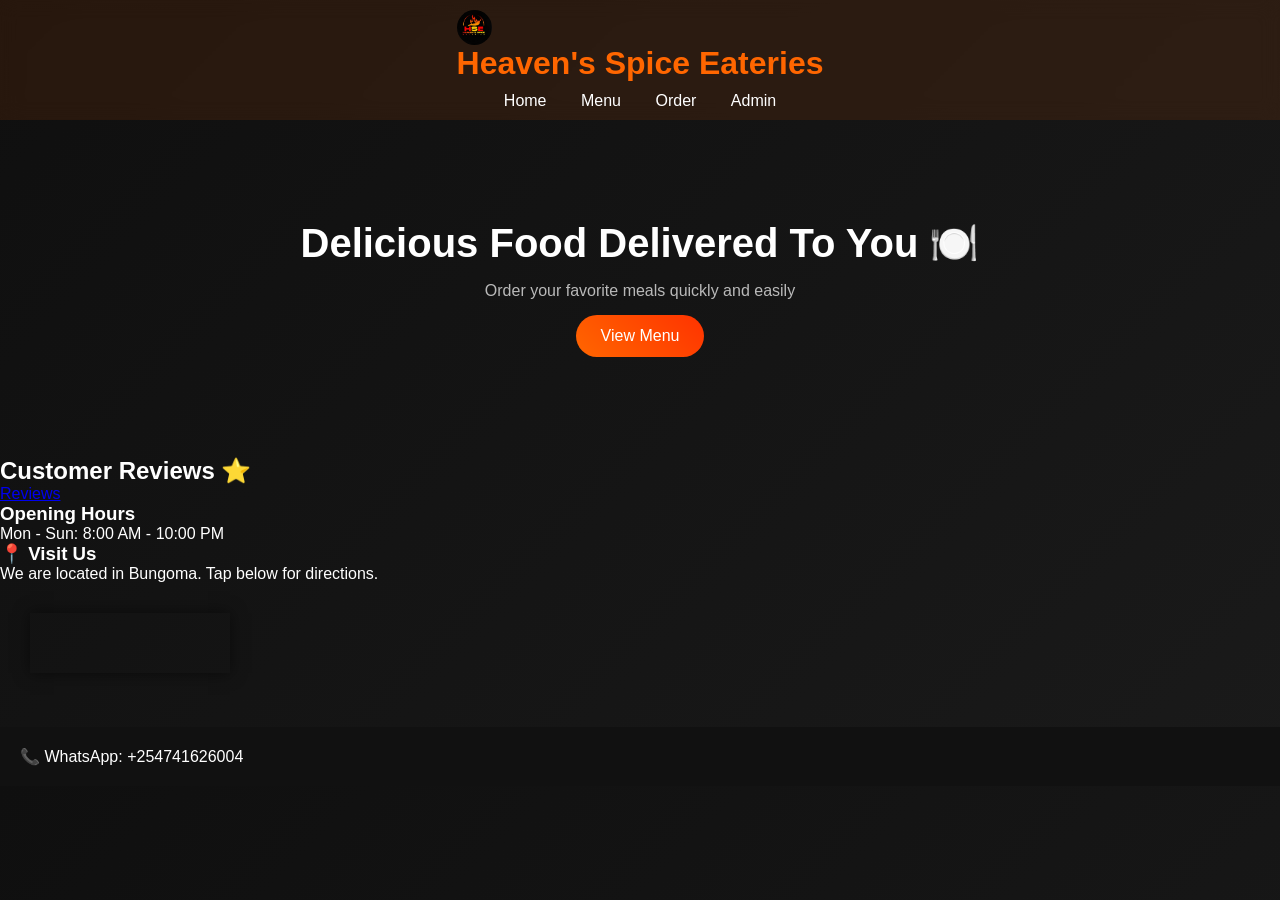
<file: HSE/index.html>
<!DOCTYPE html>
<html lang="en" meta name="viewport" content="width=device-width, initial-scale=1.0">
<head>
    <style>
body {
  animation: fadeIn 1s ease-in;
}

@keyframes fadeIn {
  from {opacity: 0;}
  to {opacity: 1;}
}
</style>
<meta charset="UTF-8">
<title>Heaven's Spice Eateries</title>
<link rel="stylesheet" href="style.css">
<link href="https://fonts.googleapis.com/css2?family=Poppins&display=swap" rel="stylesheet">
</head>
<body>

<header>
  <div class="logo-container">
    <img src="logo.png" alt="Heaven's Spice Logo" class="logo">
    <h1>Heaven's Spice Eateries</h1>
  </div>

  <nav>
    <a href="index.html">Home</a>
    <a href="menu.html">Menu</a>
    <a href="order.html">Order</a>
    <a href="admin.html">Admin</a>
  </nav>
</header>

<section class="hero">
  <h2>Delicious Food Delivered To You 🍽️</h2>
  <p>Order your favorite meals quickly and easily</p>
  <a href="menu.html" class="btn">View Menu</a>
</section>
<section>
  <h2>Customer Reviews ⭐</h2>
<a href="reviews.html">Reviews</a>
</section>
<div>
  <h3>Opening Hours</h3>
  <p>Mon - Sun: 8:00 AM - 10:00 PM</p>
</div>
<h3>📍 Visit Us</h3>
<p>We are located in Bungoma. Tap below for directions.</p>
<div style="margin:30px;">
  <iframe 
    src="https://www.google.com/maps/embed?pb=!1m18!1m12!1m3!1d1573.1129097036815!2d34.557653353762674!3d0.5710267584660109!2m3!1f0!2f0!3f0!3m2!1i1024!2i768!4f13.1!3m3!1m2!1s0x1781d7c0abe0f3df%3A0x42abf0ea411f98c0!2sWord%20Of%20Faith%20Bethesda%20Ministries%20Bungoma!5e0!3m2!1sen!2ske!4v1776811355000!5m2!1sen!2ske" width="200" height="60" style="border:0;" allowfullscreen="" loading="lazy" referrerpolicy="no-referrer-when-downgrade">
    width="30%" 
    height="50" 
    style="border:0; border-radius:15px;">
  </iframe>
</div>

<footer>
  <p>📞 WhatsApp: +254741626004</p>
</footer>

</body>
</html>
</file>
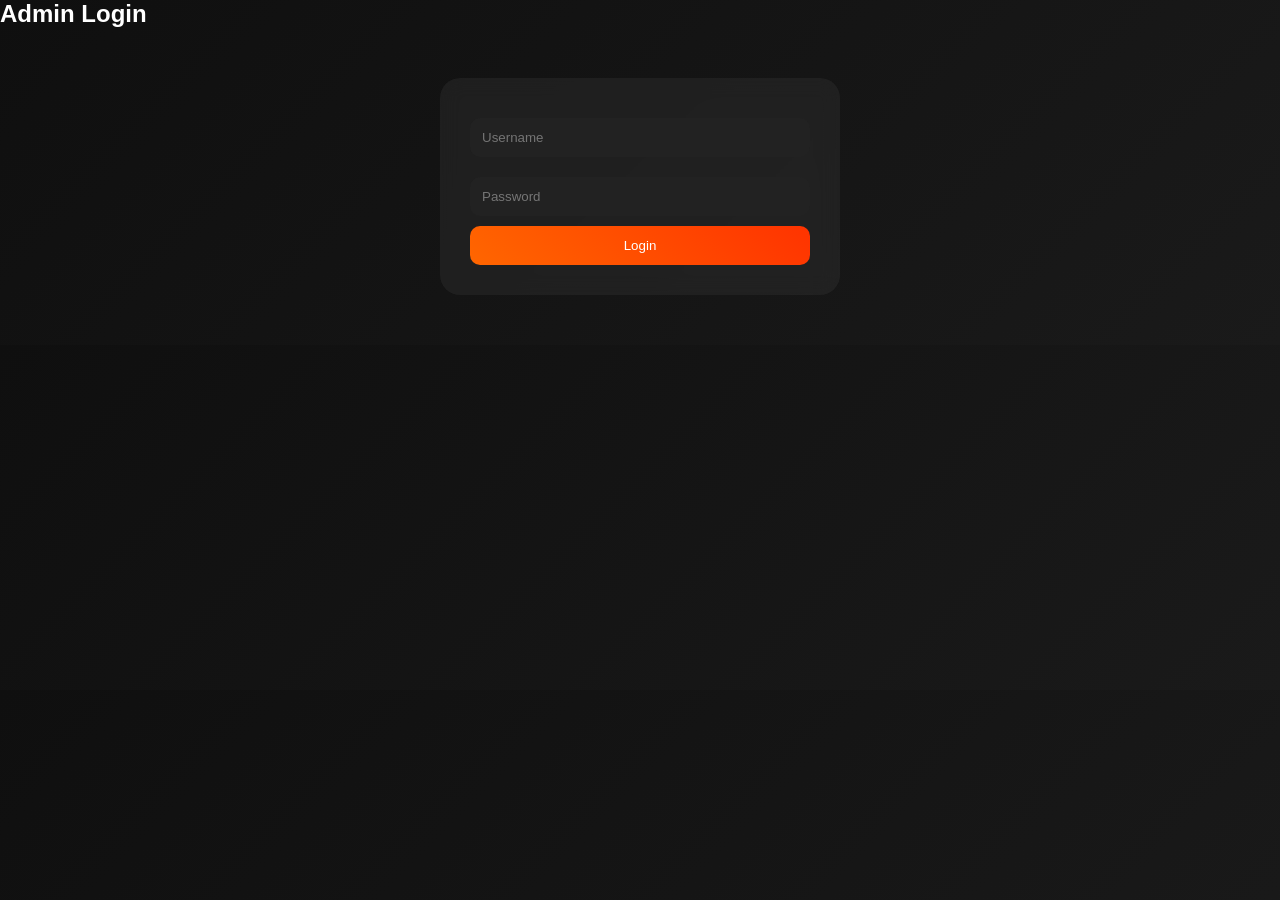
<file: login.html>
<!DOCTYPE html>
<html>
<head>
  <link rel="stylesheet" href="style.css">
</head>
<body>

<h2>Admin Login</h2>

<form onsubmit="login(event)">
  <input type="text" id="user" placeholder="Username" required>
  <input type="password" id="pass" placeholder="Password" required>
  <button type="submit">Login</button>
</form>

<script>
function login(e){
  e.preventDefault();

  const user = document.getElementById("user").value;
  const pass = document.getElementById("pass").value;

  if(user === "HSE" && pass === "1234"){
    localStorage.setItem("auth","true");
    window.location.href = "admin.html";
  } else {
    alert("Wrong credentials");
  }
}
</script>

</body>
</html>
</file>
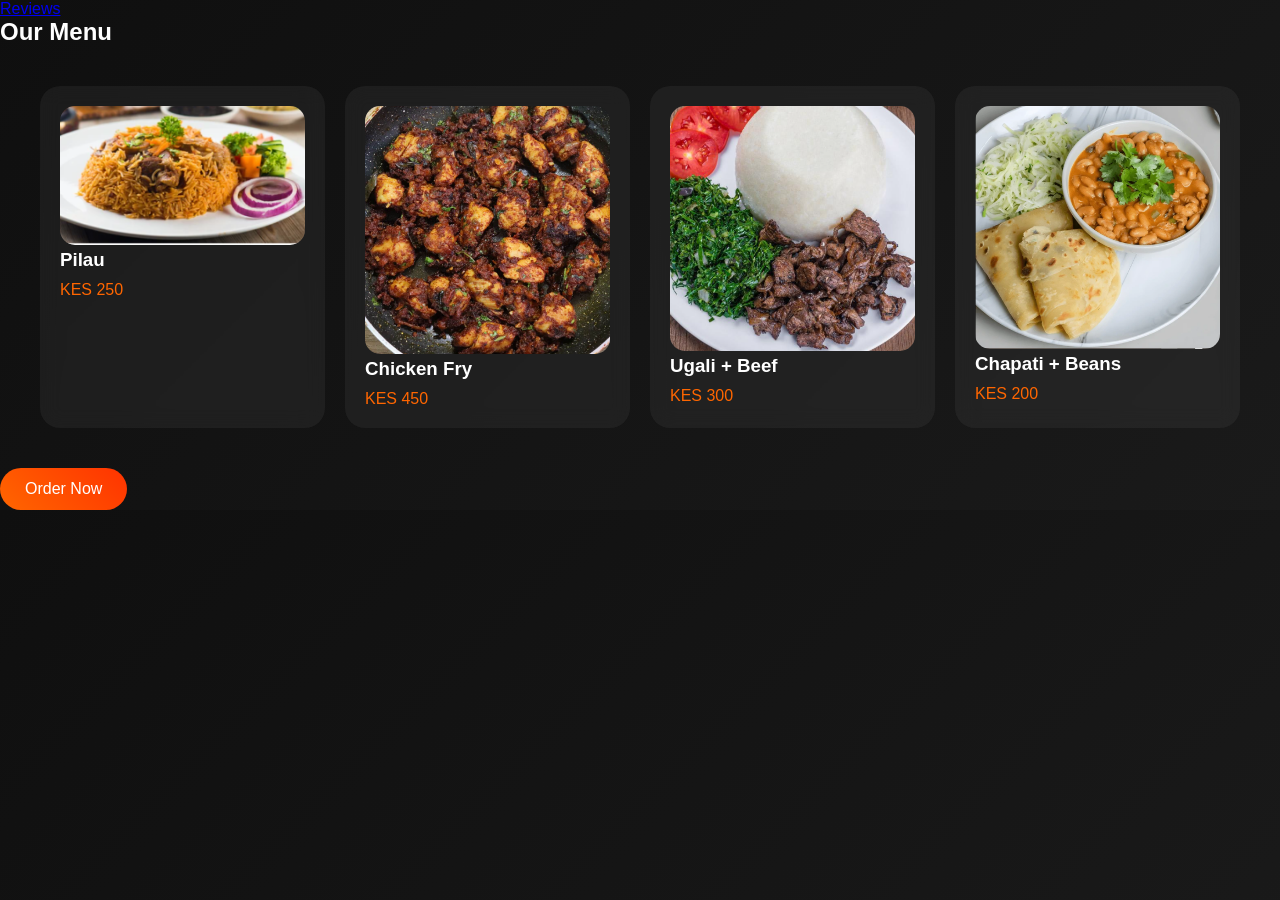
<file: menu.html>
<!DOCTYPE html>
<html>
<head>
<link rel="stylesheet" href="style.css">
<a href="reviews.html">Reviews</a>
</head>
<body>

<h2>Our Menu</h2>

<div class="menu">

  <div class="item">
  <img src="pilau.png" style="width:100%; border-radius:15px;">
  <h3>Pilau</h3>
  <p>KES 250</p>
</div>

  <div class="item">
    <img src="chiken fry.png" style="width:100%; border-radius:15px;">
    <h3>Chicken Fry</h3>
    <p>KES 450</p>
  </div>

  <div class="item">
    <img src="beef.png" style="width:100%; border-radius:15px;">
    <h3>Ugali + Beef</h3>
    <p>KES 300</p>
  </div>

  <div class="item">
    <img src="chapo.png" style="width:100%; border-radius:15px;">
    <h3>Chapati + Beans</h3>
    <p>KES 200</p>
  </div>

</div>

<a href="order.html" class="btn">Order Now</a>

</body>
</html>
</file>
<file: HSE/style.css>
/* RESET */
* {
  margin: 0;
  padding: 0;
  box-sizing: border-box;
  font-family: 'Segoe UI', sans-serif;
}

/* BODY */
body {
  background: linear-gradient(135deg, #0f0f0f, #1a1a1a);
  color: white;
}

/* HEADER */
header {
  display: flex;
  justify-content: space-between;
  align-items: center;
  padding: 15px 40px;
  background: rgba(255, 102, 0, 0.1);
  backdrop-filter: blur(10px);
}

header h1 {
  color: #ff6600;
}

nav a {
  margin: 0 15px;
  color: white;
  text-decoration: none;
  transition: 0.3s;
}

nav a:hover {
  color: #ff6600;
}

/* HERO */
.hero {
  text-align: center;
  padding: 100px 20px;
}

.hero h2 {
  font-size: 2.5rem;
}

.hero p {
  margin: 15px 0;
  opacity: 0.7;
}

/* BUTTON */
.btn {
  display: inline-block;
  background: linear-gradient(45deg, #ff6600, #ff3300);
  padding: 12px 25px;
  border-radius: 25px;
  text-decoration: none;
  color: white;
  transition: 0.3s;
}

.btn:hover {
  transform: scale(1.05);
}

/* MENU GRID */
.menu {
  display: grid;
  grid-template-columns: repeat(auto-fit, minmax(220px, 1fr));
  gap: 20px;
  padding: 40px;
}

/* FOOD CARD */
.item {
  background: rgba(255, 255, 255, 0.05);
  border-radius: 20px;
  padding: 20px;
  backdrop-filter: blur(10px);
  transition: 0.3s;
}

.item:hover {
  transform: translateY(-8px);
}

.item h3 {
  margin-bottom: 10px;
}

.item p {
  color: #ff6600;
}

/* FORM */
form {
  max-width: 400px;
  margin: 50px auto;
  background: rgba(255,255,255,0.05);
  padding: 30px;
  border-radius: 20px;
  backdrop-filter: blur(10px);
}

form input,
form select {
  width: 100%;
  padding: 12px;
  margin: 10px 0;
  border: none;
  border-radius: 10px;
  background: #222;
  color: white;
}

form button {
  width: 100%;
  padding: 12px;
  border: none;
  background: linear-gradient(45deg, #ff6600, #ff3300);
  color: white;
  border-radius: 10px;
  cursor: pointer;
}

/* TABLE (ADMIN) */
table {
  width: 90%;
  margin: 30px auto;
  border-collapse: collapse;
}

th, td {
  padding: 12px;
  background: #222;
}

th {
  background: #ff6600;
}

/* FOOTER */
footer {
  margin-top: 50px;
  padding: 20px;
  background: #111;
}
.logo {
  width: 35px;
  height: 35px;
  object-fit: cover;
  border-radius: 50%;
}
iframe {
  box-shadow: 0 0 15px rgba(0,0,0,0.5);
}
@media(max-width:768px){
  .menu{
    grid-template-columns: 1fr;
  }

  header{
    flex-direction: column;
    text-align: center;
  }
}
body{
  font-family: 'Poppins', sans-serif;
}

button, .btn{
  transition: 0.3s;
}

button:hover{
  transform: scale(1.05);
}
textarea {
  width: 100%;
  height: 100px;
  padding: 10px;
  margin: 10px 0;
  border-radius: 10px;
  background: #222;
  color: white;
  border: none;
}

.review {
  background: rgba(255,255,255,0.05);
  padding: 15px;
  margin: 10px auto;
  width: 80%;
  border-radius: 15px;
  text-align: left;
}
/* Make everything responsive */
* {
  box-sizing: border-box;
}

body {
  margin: 0;
  padding: 0;
  overflow-x: hidden;
}
.menu {
  display: grid;
  grid-template-columns: repeat(auto-fit, minmax(160px, 1fr));
  gap: 15px;
  padding: 15px;
}
img {
  max-width: 100%;
  height: auto;
  display: block;
}
header {
  display: flex;
  flex-wrap: wrap;
  justify-content: center;
  text-align: center;
  padding: 10px;
}

nav {
  width: 100%;
  margin-top: 10px;
}
@media (max-width: 768px) {

  .hero {
    padding: 50px 15px;
  }

  .hero h2 {
    font-size: 1.5rem;
  }

  form {
    width: 90%;
  }

  .item {
    padding: 15px;
  }
}
</file>
<file: style.css>
/* RESET */
* {
  margin: 0;
  padding: 0;
  box-sizing: border-box;
  font-family: 'Segoe UI', sans-serif;
}

/* BODY */
body {
  background: linear-gradient(135deg, #0f0f0f, #1a1a1a);
  color: white;
}

/* HEADER */
header {
  display: flex;
  justify-content: space-between;
  align-items: center;
  padding: 15px 40px;
  background: rgba(255, 102, 0, 0.1);
  backdrop-filter: blur(10px);
}

header h1 {
  color: #ff6600;
}

nav a {
  margin: 0 15px;
  color: white;
  text-decoration: none;
  transition: 0.3s;
}

nav a:hover {
  color: #ff6600;
}

/* HERO */
.hero {
  text-align: center;
  padding: 100px 20px;
}

.hero h2 {
  font-size: 2.5rem;
}

.hero p {
  margin: 15px 0;
  opacity: 0.7;
}

/* BUTTON */
.btn {
  display: inline-block;
  background: linear-gradient(45deg, #ff6600, #ff3300);
  padding: 12px 25px;
  border-radius: 25px;
  text-decoration: none;
  color: white;
  transition: 0.3s;
}

.btn:hover {
  transform: scale(1.05);
}

/* MENU GRID */
.menu {
  display: grid;
  grid-template-columns: repeat(auto-fit, minmax(220px, 1fr));
  gap: 20px;
  padding: 40px;
}

/* FOOD CARD */
.item {
  background: rgba(255, 255, 255, 0.05);
  border-radius: 20px;
  padding: 20px;
  backdrop-filter: blur(10px);
  transition: 0.3s;
}

.item:hover {
  transform: translateY(-8px);
}

.item h3 {
  margin-bottom: 10px;
}

.item p {
  color: #ff6600;
}

/* FORM */
form {
  max-width: 400px;
  margin: 50px auto;
  background: rgba(255,255,255,0.05);
  padding: 30px;
  border-radius: 20px;
  backdrop-filter: blur(10px);
}

form input,
form select {
  width: 100%;
  padding: 12px;
  margin: 10px 0;
  border: none;
  border-radius: 10px;
  background: #222;
  color: white;
}

form button {
  width: 100%;
  padding: 12px;
  border: none;
  background: linear-gradient(45deg, #ff6600, #ff3300);
  color: white;
  border-radius: 10px;
  cursor: pointer;
}

/* TABLE (ADMIN) */
table {
  width: 90%;
  margin: 30px auto;
  border-collapse: collapse;
}

th, td {
  padding: 12px;
  background: #222;
}

th {
  background: #ff6600;
}

/* FOOTER */
footer {
  margin-top: 50px;
  padding: 20px;
  background: #111;
}
.logo {
  width: 35px;
  height: 35px;
  object-fit: cover;
  border-radius: 50%;
}
iframe {
  box-shadow: 0 0 15px rgba(0,0,0,0.5);
}
@media(max-width:768px){
  .menu{
    grid-template-columns: 1fr;
  }

  header{
    flex-direction: column;
    text-align: center;
  }
}
body{
  font-family: 'Poppins', sans-serif;
}

button, .btn{
  transition: 0.3s;
}

button:hover{
  transform: scale(1.05);
}
textarea {
  width: 100%;
  height: 100px;
  padding: 10px;
  margin: 10px 0;
  border-radius: 10px;
  background: #222;
  color: white;
  border: none;
}

.review {
  background: rgba(255,255,255,0.05);
  padding: 15px;
  margin: 10px auto;
  width: 80%;
  border-radius: 15px;
  text-align: left;
}
</file>
